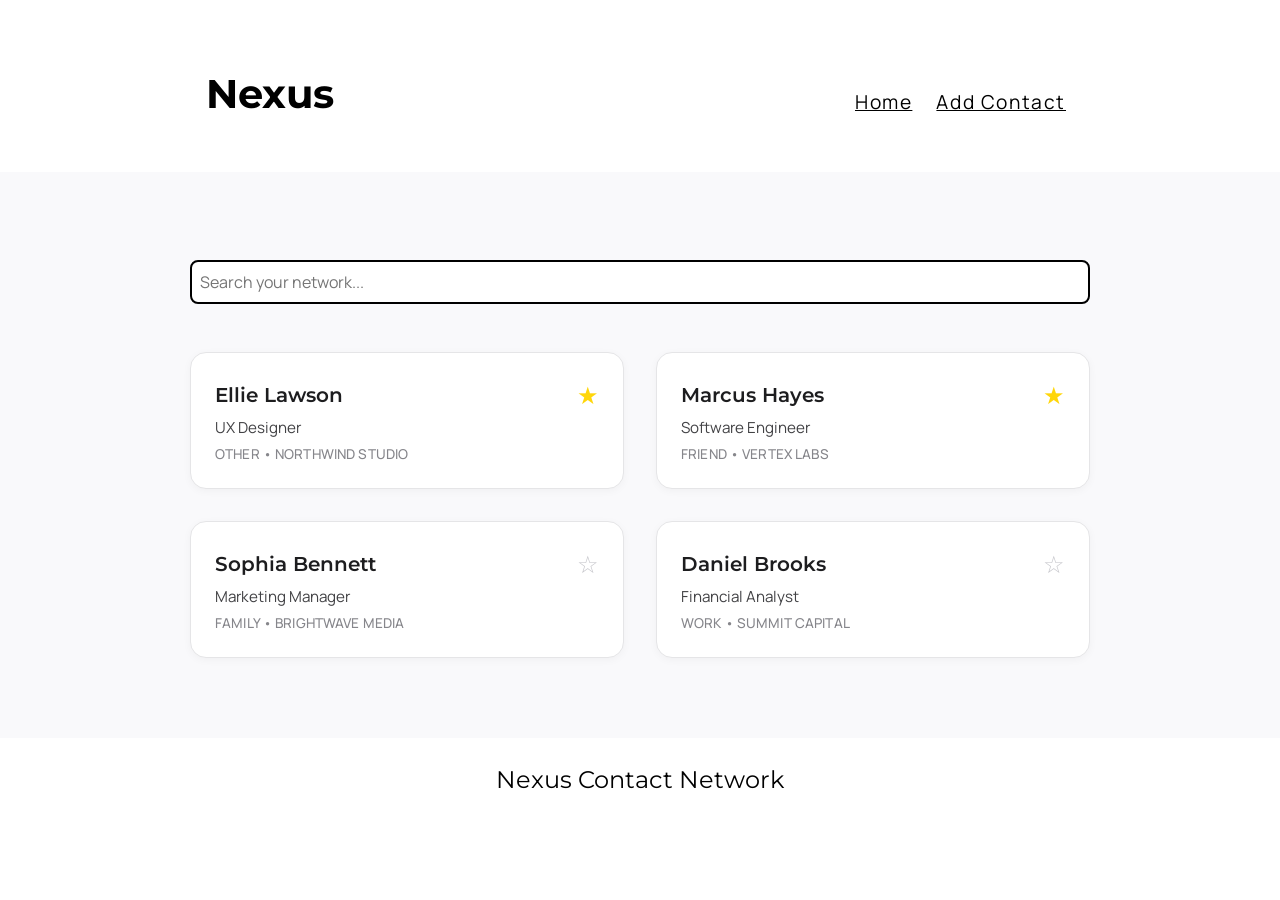
<file: index.html>
<!DOCTYPE html>
<html lang="en">

<head>
    <meta charset="UTF-8" />
    <title>Nexus | Home</title>
    <meta name="viewport" content="width=device-width, initial-scale=1.0" />
    <meta name="description" content="A dynamic contact manager application" />
    <link rel="icon" type="image/png" href="#">
    <link rel="preconnect" href="https://fonts.googleapis.com">
    <link rel="preconnect" href="https://fonts.gstatic.com" crossorigin>
    <link
        href="https://fonts.googleapis.com/css2?family=Manrope:wght@200..800&family=Montserrat:ital,wght@0,100..900;1,100..900&display=swap"
        rel="stylesheet">
    <link rel="stylesheet" href="./styles/index.css" />
    <script type="module" src="./scripts/index.js" defer></script>
</head>

<body>

    <!-- ================= HEADER ================= -->
    <header class="main-header">

        <!-- Top row: App name + hamburger -->
        <div class="header-top">

            <!-- App name (links to home) -->
            <h1><a href="./index.html">Nexus</a></h1>

            <!-- Hamburger button (*JS-enhanced) -->
            <button id="mobile-drawer-toggle" type="button" aria-label="Open navigation menu" aria-expanded="false"
                aria-controls="mobile-drawer">
                <!-- Hamburger icon (2 lines) -->
                <span class="hamburger-line"></span>
                <span class="hamburger-line"></span>
            </button>

        </div>

        <!-- ================= NAVIGATION DRAWER ================= -->
        <div id="mobile-drawer">
            <nav aria-label="Primary navigation">
                <h2>Navigate:</h2>

                <!-- Page navigation -->
                <ul>
                    <li><a href="./index.html">Home</a></li>
                    <li><a href="form.html">Add Contact</a></li>
                </ul>
            </nav>
        </div>

    </header>


    <!-- ================= MAIN CONTENT ================= -->
    <main>

        <!-- Search bar (global filter input) -->
        <div class="search-bar">
            <!-- Hidden label for screen readers -->
            <label for="contact-search" class="visually-hidden">
                Search your network of contacts
            </label>

            <input type="search" id="contact-search" name="contact-search" placeholder="Search your network...">
        </div>

        <section aria-label="Contact list" id="contacts-container">

            <!-- Contact list (JS is populating this) -->

        </section>

    </main>


    <!-- ================= FOOTER ================= -->
    <footer>
        <p>Nexus Contact Network</p>
    </footer>

</body>

</html>
</file>
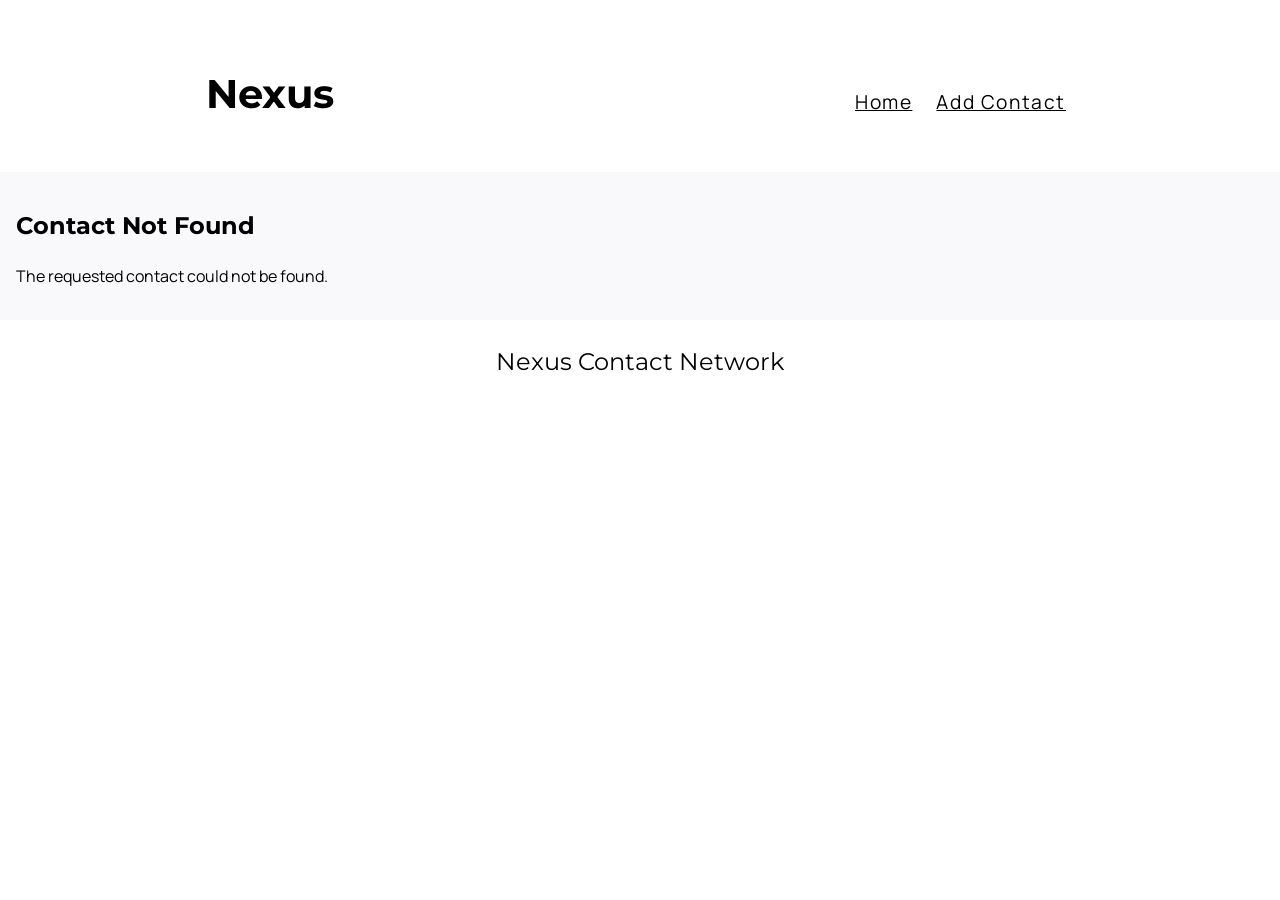
<file: contact.html>
<!-- Modal is inside this file at the bottom -->

<!DOCTYPE html>
<html lang="en">

<head>
  <meta charset="UTF-8" />
  <title>Nexus | Contact Details</title>
  <meta name="viewport" content="width=device-width, initial-scale=1.0" />
  <meta name="description" content="View and manage contact details" />
  <link rel="icon" type="image/png" href="#">
  <link rel="preconnect" href="https://fonts.googleapis.com">
  <link rel="preconnect" href="https://fonts.gstatic.com" crossorigin>
  <link
    href="https://fonts.googleapis.com/css2?family=Manrope:wght@200..800&family=Montserrat:ital,wght@0,100..900;1,100..900&display=swap"
    rel="stylesheet">
  <link rel="stylesheet" href="./styles/details.css" />
  <script type="module" src="./scripts/contact.js" defer></script>
</head>

<body>

  <!-- ================= HEADER ================= -->
  <header class="main-header">

    <!-- Top row: App name + hamburger -->
    <div class="header-top">

      <!-- App name (links to home) -->
      <h1><a href="./index.html">Nexus</a></h1>

      <!-- Hamburger button (*JS-enhanced) -->
      <button id="mobile-drawer-toggle" type="button" aria-label="Open navigation menu" aria-expanded="false"
        aria-controls="mobile-drawer">
        <!-- Hamburger icon (2 lines) -->
        <span class="hamburger-line"></span>
        <span class="hamburger-line"></span>
      </button>

    </div>

    <!-- ================= NAVIGATION DRAWER ================= -->
    <div id="mobile-drawer">
      <nav aria-label="Primary navigation">
        <h2>Navigate:</h2>

        <!-- Page navigation -->
        <ul>
          <li><a href="./index.html">Home</a></li>
          <li><a href="form.html">Add Contact</a></li>
        </ul>
      </nav>
    </div>

  </header>


  <!-- ================= MAIN CONTENT ================= -->
  <main id="contact-details" aria-label="Contact Details">

    <!-- Contact Details (JS is populating this) -->

  </main>

  <footer>
    <p>Nexus Contact Network</p>
  </footer>

</body>

</html>
</file>
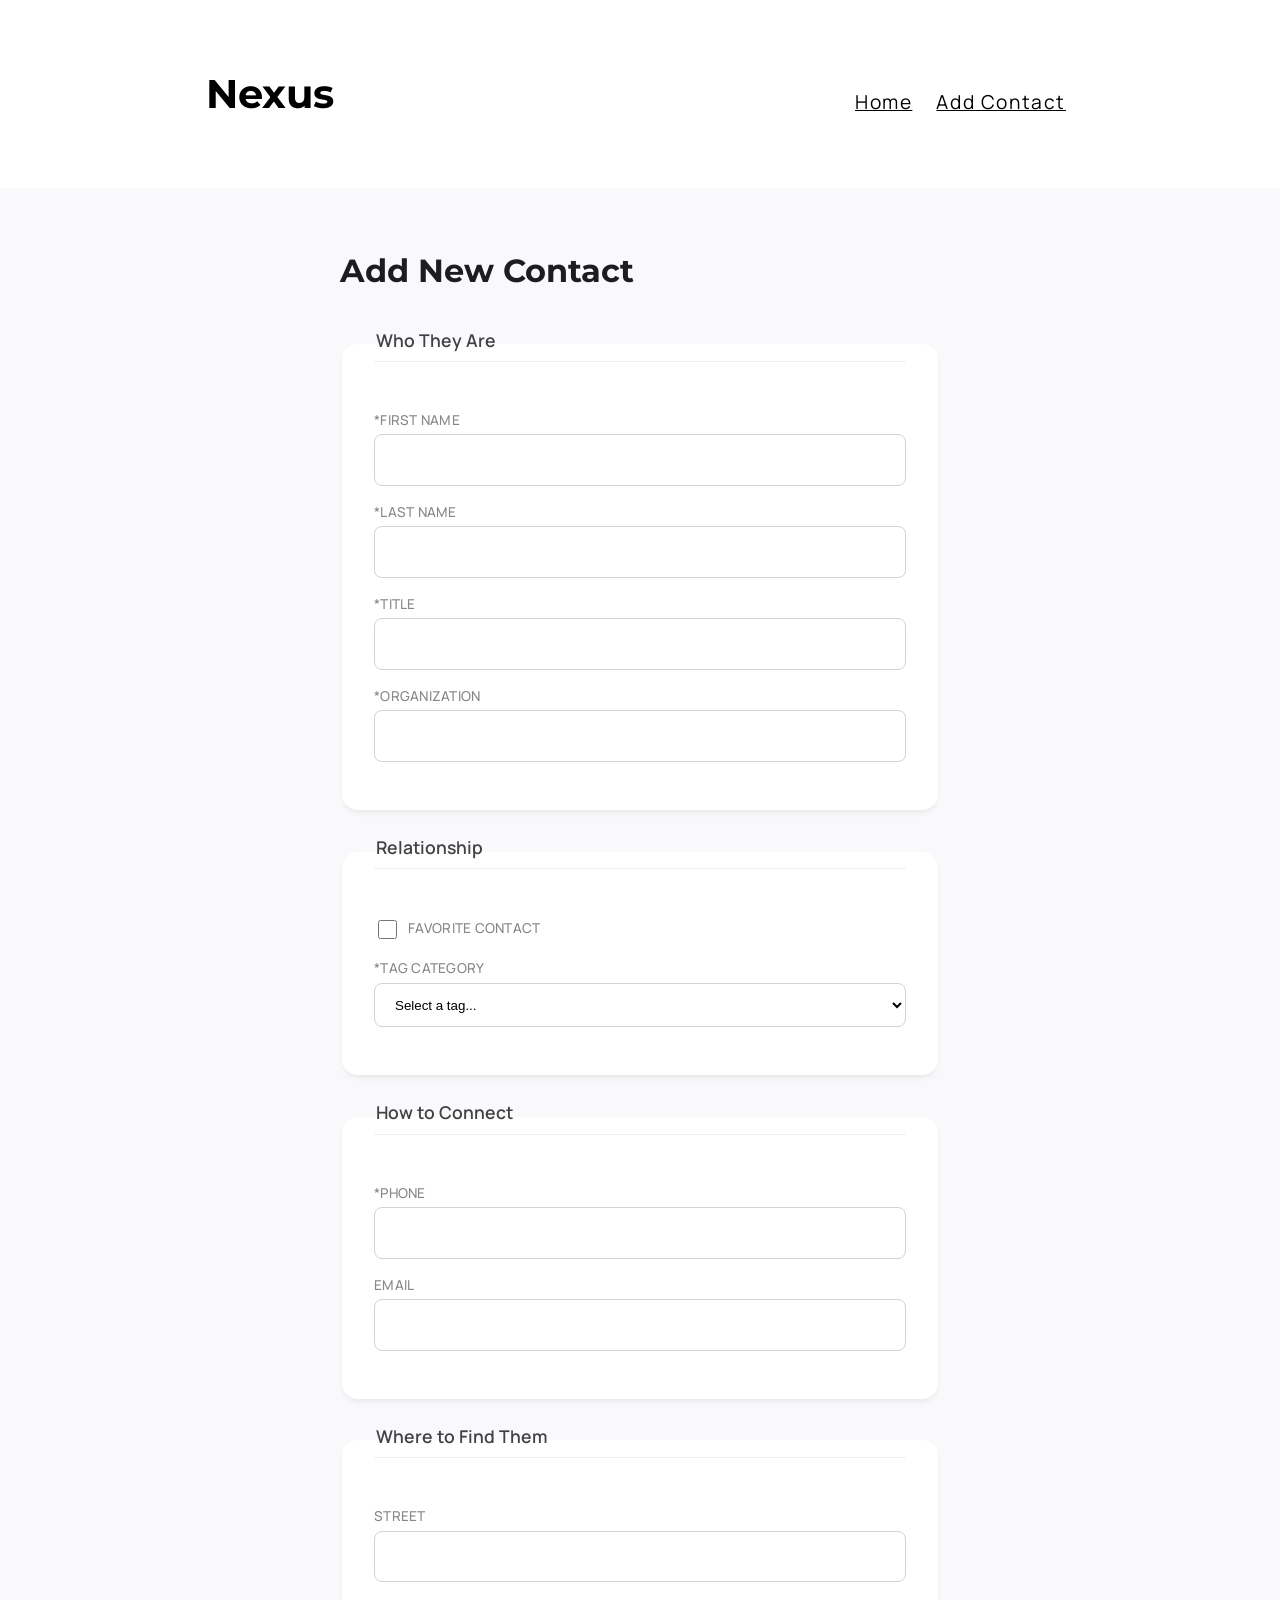
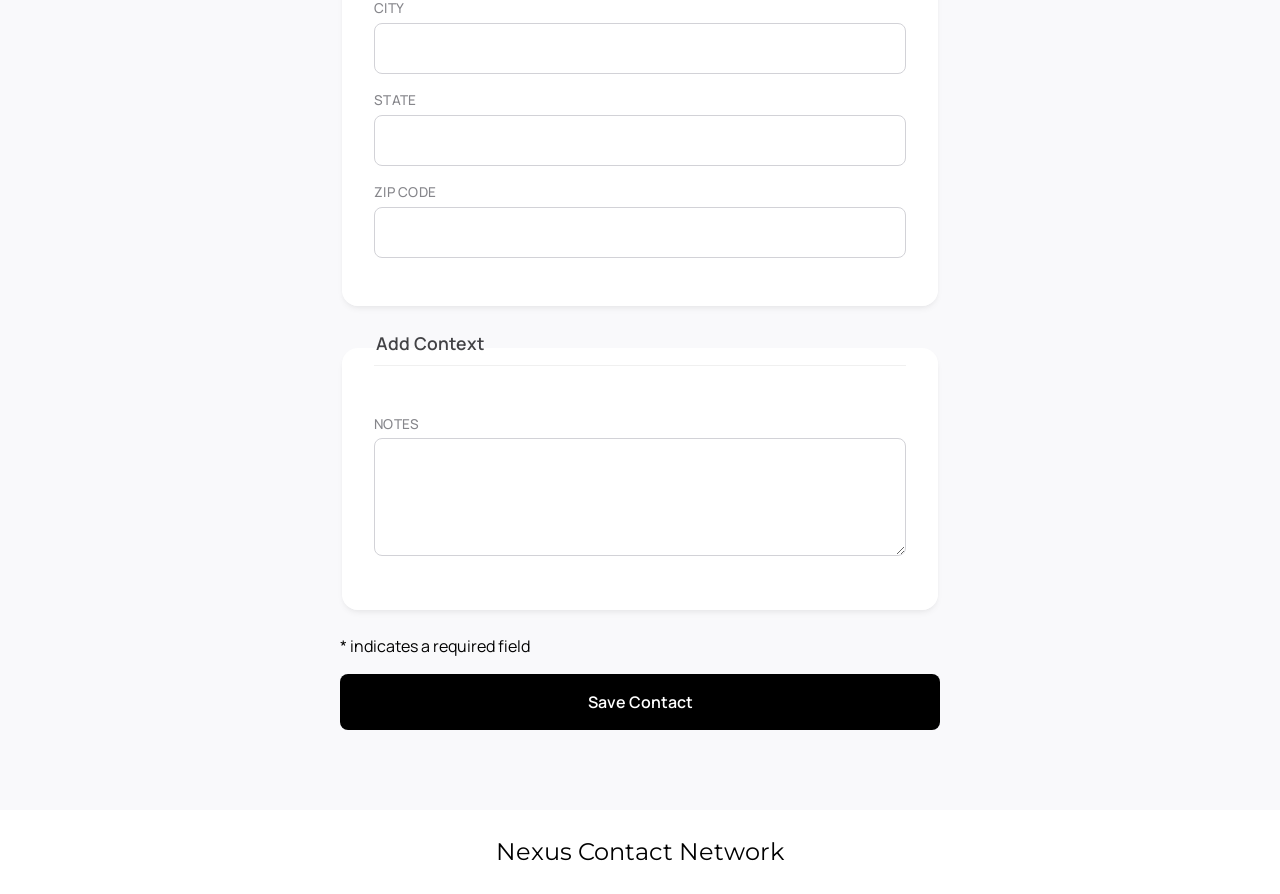
<file: form.html>
<!-- Modal is inside this file at the bottom -->

<!DOCTYPE html>
<html lang="en">

<head>
  <meta charset="UTF-8" />
  <title>Nexus | Add Contact</title>
  <meta name="viewport" content="width=device-width, initial-scale=1.0" />
  <meta name="description" content="Form to add a new contact" />
  <link rel="icon" type="image/png" href="#">
  <link rel="preconnect" href="https://fonts.googleapis.com">
  <link rel="preconnect" href="https://fonts.gstatic.com" crossorigin>
  <link
    href="https://fonts.googleapis.com/css2?family=Manrope:wght@200..800&family=Montserrat:ital,wght@0,100..900;1,100..900&display=swap"
    rel="stylesheet">
  <link rel="stylesheet" href="./styles/form.css" />
  <link rel="stylesheet" href="./styles/modal.css" />
  <script type="module" src="./scripts/form.js" defer></script>
</head>

<body>

  <!-- ================= HEADER ================= -->
  <header class="main-header">

    <!-- Top row: App name + hamburger -->
    <div class="header-top">

      <!-- App name (links to home) -->
      <h1><a href="./index.html">Nexus</a></h1>

      <!-- Hamburger button (*JS-enhanced) -->
      <button id="mobile-drawer-toggle" type="button" aria-label="Open navigation menu" aria-expanded="false"
        aria-controls="mobile-drawer">
        <!-- Hamburger icon (2 lines) -->
        <span class="hamburger-line"></span>
        <span class="hamburger-line"></span>
      </button>

    </div>

    <!-- ================= NAVIGATION DRAWER ================= -->
    <div id="mobile-drawer">
      <nav aria-label="Primary navigation">
        <h2>Navigate:</h2>

        <!-- Page navigation -->
        <ul>
          <li><a href="./index.html">Home</a></li>
          <li><a href="form.html">Add Contact</a></li>
        </ul>
      </nav>
    </div>

  </header>


  <!-- ================= MAIN CONTENT ================= -->
  <main>


    <!-- ================= ADD CONTACT FORM ================= -->
    <section aria-labelledby="add-contact-heading">

      <h2 id="add-contact-heading">Add New Contact</h2>

      <form id="contact-form">


        <!-- ================= WHO THEY ARE ================= -->
        <fieldset>

          <legend>Who They Are</legend>

          <div>
            <label for="first-name">*First Name</label>
            <input type="text" id="first-name" name="firstName" required minlength="2" maxlength="50"
              title="First name must be between 2 and 50 characters" autocomplete="given-name">
          </div>

          <div>
            <label for="last-name">*Last Name</label>
            <input type="text" id="last-name" name="lastName" required minlength="2" maxlength="50"
              title="Last name must be between 2 and 50 characters" autocomplete="family-name">
          </div>

          <div>
            <label for="title">*Title</label>
            <input type="text" id="title" name="title" required maxlength="100"
              title="Title must be no more than 100 characters" autocomplete="organization-title">
          </div>

          <div>
            <label for="organization">*Organization</label>
            <input type="text" id="organization" name="organization" required
              title="Organization must be no more than 100 characters" maxlength="100" autocomplete="organization">
          </div>

        </fieldset>


        <!-- ================= RELATIONSHIP ================= -->
        <fieldset>

          <legend>Relationship</legend>

          <div>
            <input type="checkbox" id="favorite" name="favorite">

            <label for="favorite">
              Favorite Contact
            </label>
          </div>

          <div>
            <label for="tag">*Tag Category</label>

            <select id="tag" name="tag" required title="Please select a tag category">
              <option value="">Select a tag...</option>
              <option value="friend">Friend</option>
              <option value="family">Family</option>
              <option value="work">Work</option>
              <option value="networking">Networking</option>
              <option value="other">Other</option>
            </select>
          </div>

        </fieldset>


        <!-- ================= HOW TO CONNECT ================= -->
        <fieldset>

          <legend>How to Connect</legend>

          <div>
            <label for="phone">*Phone</label>
            <input type="tel" id="phone" name="phone" required pattern="\d{3}-\d{3}-\d{4}" title="Format: 123-456-7890"
              autocomplete="tel">
          </div>

          <div>
            <label for="email">Email</label>
            <input type="email" id="email" name="email" autocomplete="email">
          </div>

        </fieldset>


        <!-- ================= WHERE TO FIND THEM ================= -->
        <fieldset>

          <legend>Where to Find Them</legend>

          <div>
            <label for="street">Street</label>
            <input type="text" id="street" name="street" autocomplete="street-address">
          </div>

          <div>
            <label for="city">City</label>
            <input type="text" id="city" name="city" autocomplete="address-level2">
          </div>

          <div>
            <label for="state">State</label>
            <input type="text" id="state" name="state" autocomplete="address-level1">
          </div>

          <div>
            <label for="zip">ZIP Code</label>
            <input type="text" id="zip" name="zip" autocomplete="postal-code">
          </div>

        </fieldset>


        <!-- ================= ADD CONTEXT ================= -->
        <fieldset>

          <legend>Add Context</legend>

          <div>
            <label for="notes">Notes</label>

            <textarea id="notes" name="notes" rows="6"></textarea>
          </div>

        </fieldset>

        <p>* indicates a required field</p>

        <!-- ================= SUBMIT ================= -->
        <button type="submit">
          Save Contact
        </button>

      </form>

    </section>

    <!-- ================= MODAL ================= -->

    <div id="modal" class="modal" role="dialog" aria-labelledby="modal-title" aria-describedby="modal-description"
      aria-modal="true" aria-hidden="true">

      <section class="modal-content">

        <button type="button" id="close-modal" class="close-button" aria-label="Close dialog">
          &times;
        </button>

        <h2 id="modal-title"></h2>

        <p id="modal-description"></p>

      </section>
    </div>

  </main>

  <footer>
    <p>Nexus Contact Network</p>
  </footer>

</body>

</html>
</file>
<file: styles/index.css>
/* ---------- Global Styles ---------- */
@import "styles.css";

/* ---------- Index Page ---------- */

#contacts-container {
  display: grid;
  grid-template-columns: 1fr;
  gap: var(--space-xl);
  padding-bottom: 4rem;

}

/* ---------- Search Input ---------- */

.search-bar {
  padding: 3.5rem 0 3rem 0;
}

.search-bar input[type="search"] {
  width: 100%;
  padding: var(--space-sm);

  border-radius: var(--radius-md);
  border: 2px solid #000;

  transition:
    border-color 0.2s,
    box-shadow 0.2s;
}

.search-bar input[type="search"]:focus {
  border-color: #1515ff;
  box-shadow: 0 0 0 3px rgba(23, 23, 234, 0.15);
  outline: none;
}
/* ---------- Desktop View ---------- */

@media (min-width: 768px) {
  #contacts-container {
    grid-template-columns: repeat(2, minmax(350px, 1fr));
    max-width: 900px;
    margin: 0 auto;
  }

  .search-bar {
    width: 100%;
    margin: 0 auto;
    max-width: 900px;
    padding: 4.5rem 0 3rem 0;
  }
}
</file>
<file: styles/details.css>
/* ========================================
        Contact Details Page
======================================== */

/* ---------- Global Styles ---------- */
@import "styles.css";

/* ----------------------------------- */

/* Main Profile Container */

.contact-details {
  width: 100%;
  max-width: 650px;

  margin: 0 auto;
  padding: var(--space-xl);
  margin-top: 3.5rem;
  margin-bottom: 4rem;

  background: #ffffff;

  border-radius: 24px;

  box-shadow:
    0 20px 40px rgba(0, 0, 0, 0.06),
    0 4px 12px rgba(0, 0, 0, 0.03);
}

/* ========================================
        Identity Header
======================================== */

.contact-details-header {
  display: flex;

  justify-content: space-between;

  align-items: flex-start;

  padding-bottom: var(--space-xl);

  border-bottom: 1px solid #eeeeee;
}

.contact-details-header h1 {
  margin: 0;

  font-size: 2.5rem;

  font-weight: 700;

  letter-spacing: -0.04em;

  color: #1d1d1f;
}

.contact-details-title {
  margin-top: var(--space-sm);

  margin-bottom: 0.25rem;

  font-size: 1.1rem;

  font-weight: 500;

  color: #424245;
}

.contact-details-org {
  margin: 0;

  font-size: 0.95rem;

  text-transform: uppercase;

  letter-spacing: 0.08em;

  color: #86868b;
}

/* ========================================
        Favorite Badge
======================================== */

.favorite-badge {
  display: inline-flex;

  align-items: center;

  gap: 0.35rem;

  padding: 0.45rem 0.85rem;

  border-radius: 999px;

  background: #fff8dc;

  color: #b8860b;

  font-size: 0.8rem;

  font-weight: 600;

  letter-spacing: 0.03em;
}

/* ========================================
        Information Sections
======================================== */

.contact-details-section {
  padding: var(--space-xl) 0;

  border-bottom: 1px solid #eeeeee;
}

.contact-details-section:last-child {
  border-bottom: none;
}

.contact-details-section h2 {
  margin: 0 0 var(--space-md);

  font-size: 0.75rem;

  font-weight: 700;

  text-transform: uppercase;

  letter-spacing: 0.12em;

  color: #86868b;
}

.contact-details-section p {
  margin: 0.5rem 0;

  font-size: 1rem;

  line-height: 1.6;

  color: #424245;
}

.contact-details-section strong {
  display: block;

  margin-bottom: 0.25rem;

  font-size: 0.75rem;

  text-transform: uppercase;

  letter-spacing: 0.08em;

  color: #86868b;
}

/* ========================================
        Relationship Tag
======================================== */

.contact-tag {
  display: inline-block;

  padding: 0.45rem 0.9rem;

  border-radius: 999px;

  background: #f5f5f7;

  color: #1d1d1f !important;

  font-size: 0.85rem !important;

  font-weight: 600;

  text-transform: capitalize;
}

/* ========================================
        Hover / Interaction Polish
======================================== */

.contact-details {
  transition:
    transform 0.25s ease,
    box-shadow 0.25s ease;
}

.contact-details:hover {
  transform: translateY(-3px);

  box-shadow:
    0 25px 50px rgba(0, 0, 0, 0.08),
    0 6px 15px rgba(0, 0, 0, 0.04);
}

/* ========================================
        Responsive Design
======================================== */

@media (min-width: 768px) {
  .contact-details {
    max-width: 900px;
    border-radius: 18px;
    padding-left: 3rem;
    padding-right: 3rem;
    margin-top: 4.5rem;
    margin-bottom: 4.5rem;

  }

  .contact-details-header {
    grid-column: 1 /-1;
  }

  /* Turn the card into a grid */
  .contact-details {
    display: grid;
    grid-template-columns: repeat(2, 1fr);
    column-gap: var(--space-xl);
  }

  /* Information sections fill columns */
  .contact-details-section {
    padding: var(--space-xl) 0;
  }

  .contact-details-header h1 {
    font-size: 2rem;
  }
}
</file>
<file: styles/form.css>
/* ---------- Global Styles ---------- */
@import "styles.css";

/* ---------- Form Page ---------- */

/* 1. Container & Layout */
main {
  min-height: 100vh;
  display: flex;
  justify-content: center;
  padding: var(--space-xl);
}

section {
  width: 100%;
  max-width: 600px;
}

#add-contact-heading {
  font-weight: 700;
  font-size: 2rem;
  margin-bottom: var(--space-xl);
  color: #1d1d1f; /* Apple-style deep black/grey */
}

/* 2. Fieldsets as Cards */
fieldset {
  border: none;
  background: white;
  padding: var(--space-xl);
  margin-bottom: var(--space-lg);
  border-radius: var(--radius-lg);
  box-shadow:
    0 4px 6px -1px rgba(0, 0, 0, 0.05),
    0 2px 4px -1px rgba(0, 0, 0, 0.03);
}

legend {
  font-weight: 600;
  font-size: 1.1rem;
  margin-bottom: var(--space-md);
  color: #424245;
  padding-bottom: var(--space-sm);
  border-bottom: 1px solid #f0f0f0;
  width: 100%;
}

/* 3. Inputs & Labels */
div {
  margin-bottom: var(--space-md);
}

label {
  display: block;
  font-size: 0.85rem;
  font-weight: 500;
  color: #86868b;
  margin-bottom: var(--space-xs);
  text-transform: uppercase;
  letter-spacing: 0.02em;
}

input[type="text"],
input[type="tel"],
input[type="email"],
select,
textarea {
  width: 100%;
  padding: 0.8rem 1rem;
  border: 1px solid #d2d2d7;
  border-radius: var(--radius-md);
  transition:
    border-color 0.2s,
    box-shadow 0.2s;
  background-color: #ffffff;
}

input:focus,
select:focus,
textarea:focus {
  outline: none;
  border-color: #0071e3;
  box-shadow: 0 0 0 4px rgba(0, 113, 227, 0.1);
}

/* 4. Checkbox Alignment */
fieldset div:has(input[type="checkbox"]) {
  display: flex;
  align-items: center;
  gap: var(--space-sm);
}

input[type="checkbox"] {
  width: 1.2rem;
  height: 1.2rem;
}

/* 5. The "Action" Button */
button[type="submit"] {
  width: 100%;
  padding: 1rem;
  background-color: #000;
  color: #fff;
  border: none;
  border-radius: var(--radius-md);
  font-weight: 600;
  font-size: 1rem;
  transition: background-color 0.2s;
  margin-bottom: 3rem;
}

button[type="submit"]:hover {
  background-color: #333;
}
</file>
<file: styles/modal.css>
/* ================= MODAL ================= */

.modal {
  display: none;
  position: fixed;
  inset: 0;
  z-index: 1000;
  background-color: rgba(0, 0, 0, 0.4);
}

.modal.open {
  display: flex;
  justify-content: center;
  align-items: center;
}

.modal-content {
  background-color: white;
  width: min(90%, 500px);
  padding: var(--space-xl);
  border-radius: var(--radius-md);
  position: relative;
}

.close-button {
  position: absolute;
  top: var(--space-md);
  right: var(--space-md);
  background: none;
  border: none;
  font-size: var(--font-size-lg);
  cursor: pointer;
}
</file>
